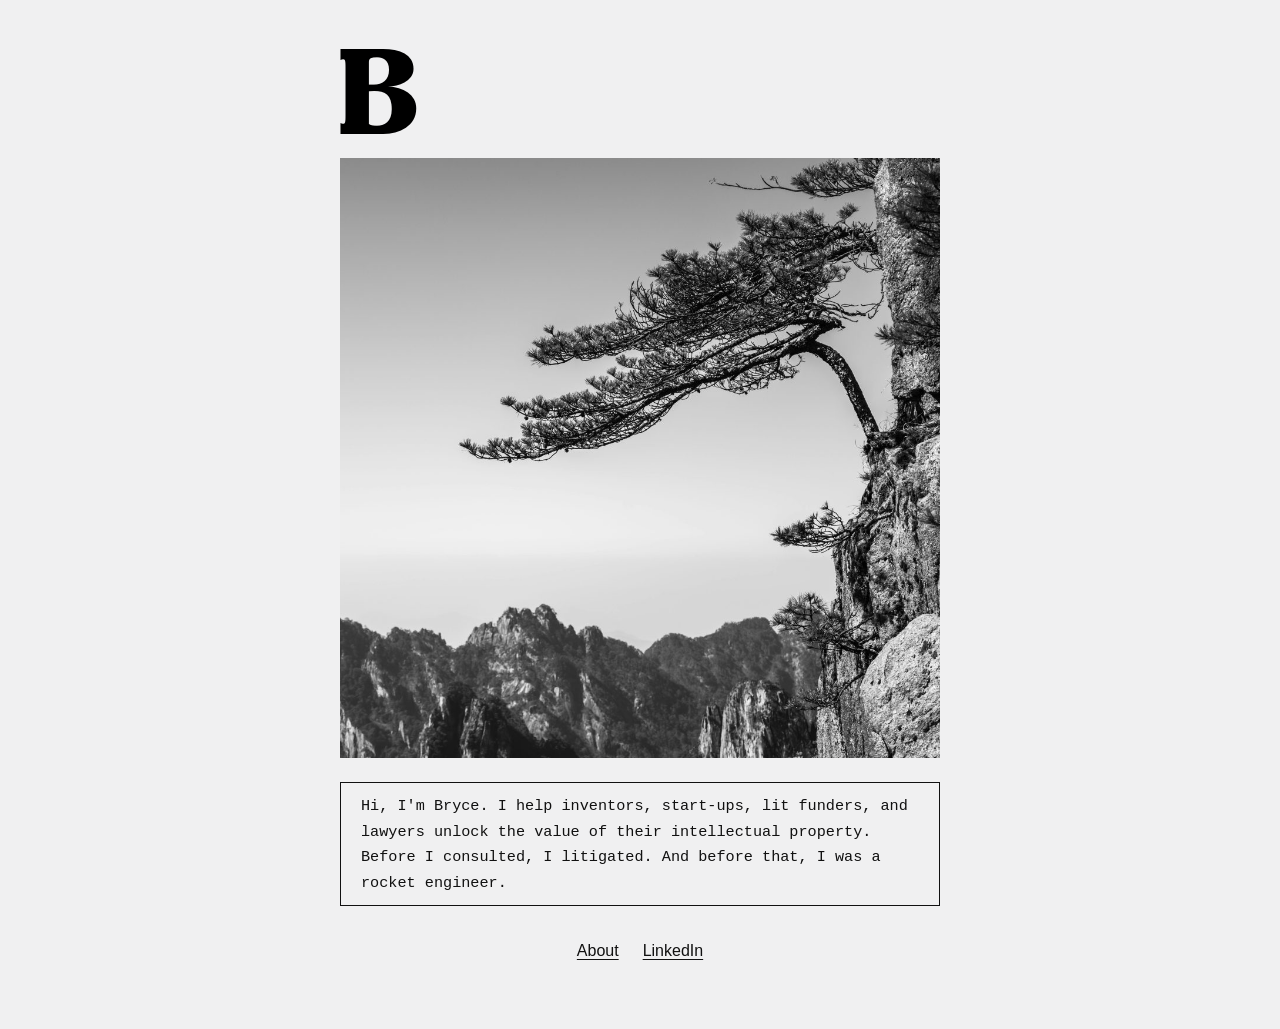
<file: index.html>
<!doctype html>
<html lang="en">
<head>
  <meta charset="utf-8">
  <meta name="viewport" content="width=device-width, initial-scale=1">
  <title>Barcelo Law</title>
  <meta name="description" content="Barcelo Law helps inventors, start-ups, lit funders, and lawyers unlock the value of their intellectual property.">
  <link rel="icon" href="/assets/favicon.png">
  <link rel="preload" href="/assets/Bountyman.woff2" as="font" type="font/woff2" crossorigin>
  <link rel="stylesheet" href="/assets/style.css">
</head>
<body>
  <main class="page">
    <span class="letter-b" aria-label="Barcelo Law">B</span>

    <img class="hero" src="/assets/hero.jpg" alt="" width="1021" height="1024">

    <pre class="code-block"><code>Hi, I'm Bryce. I help inventors, start-ups, lit funders, and lawyers unlock the value of their intellectual property. Before I consulted, I litigated. And before that, I was a rocket engineer.</code></pre>

    <nav class="links">
      <a href="/bio/">About</a>
      <a href="https://www.linkedin.com/in/brycebarcelo/" rel="noopener">LinkedIn</a>
    </nav>
  </main>
</body>
</html>
</file>
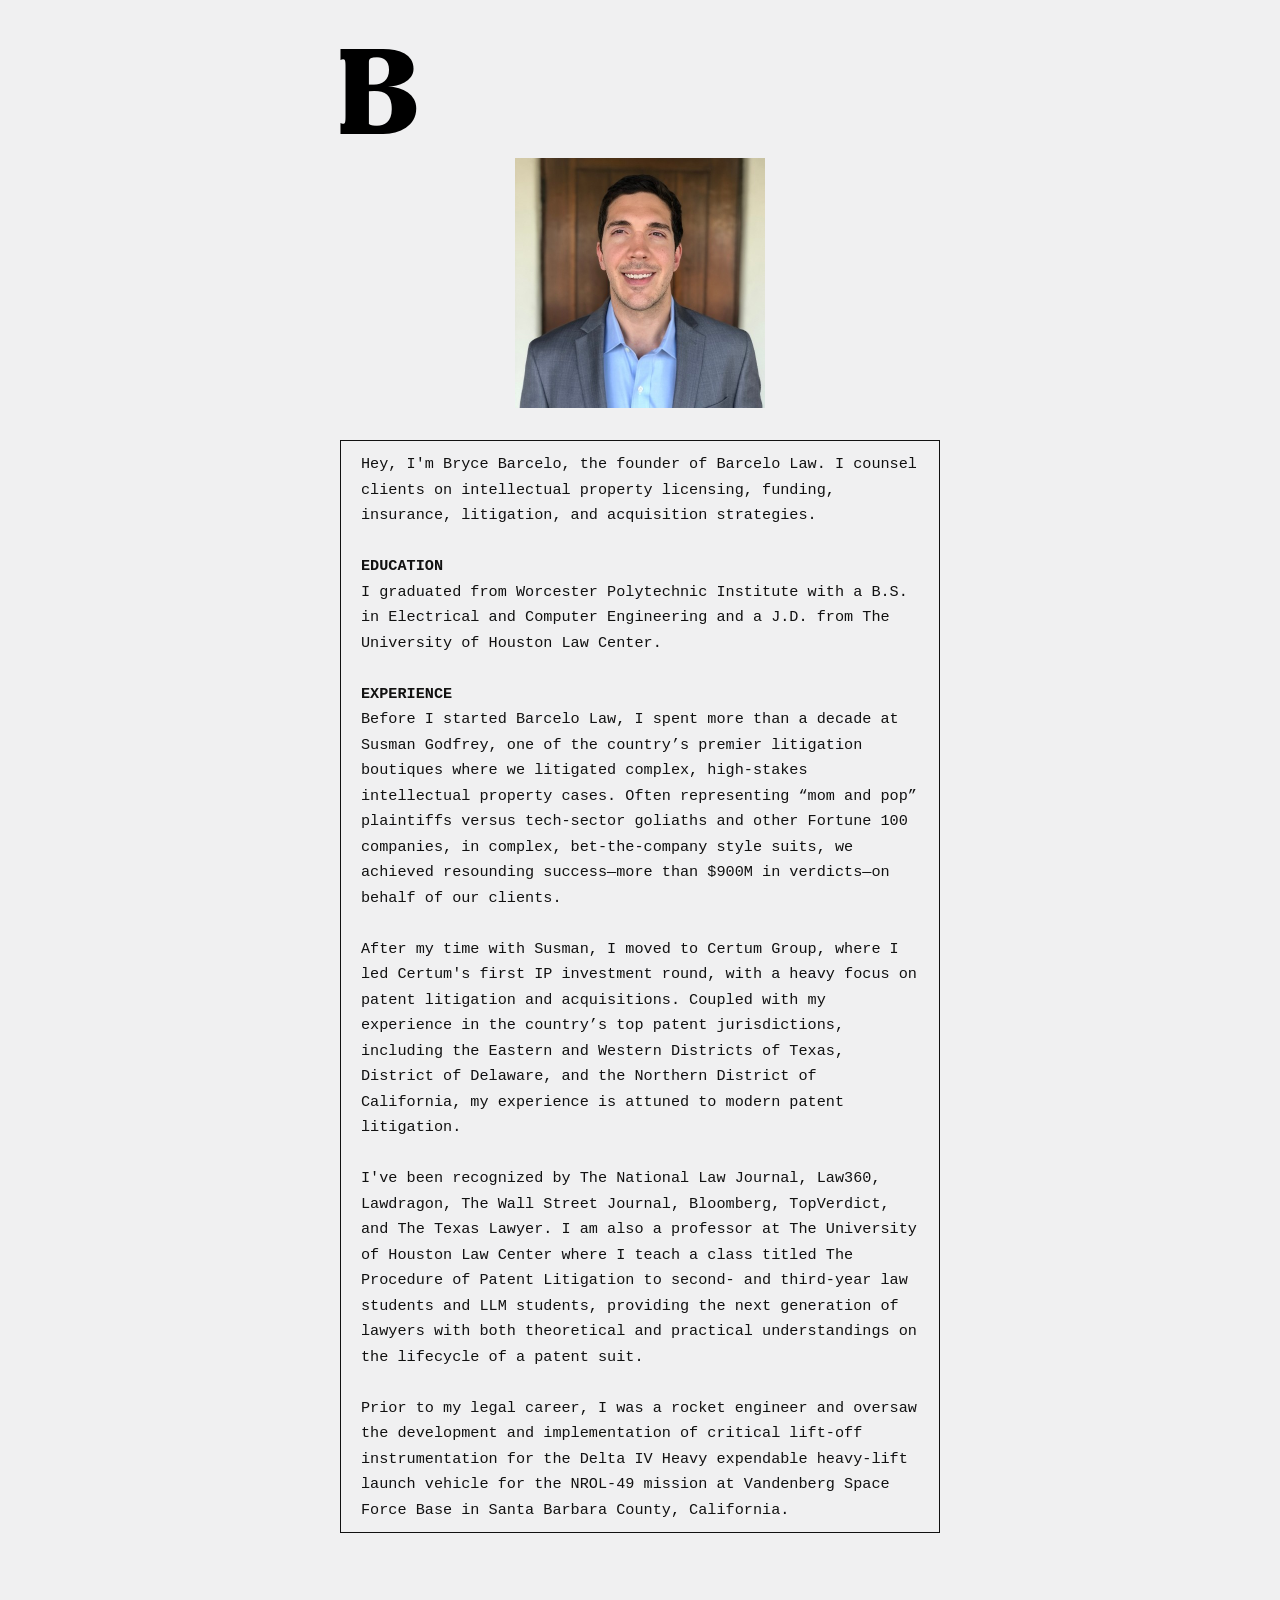
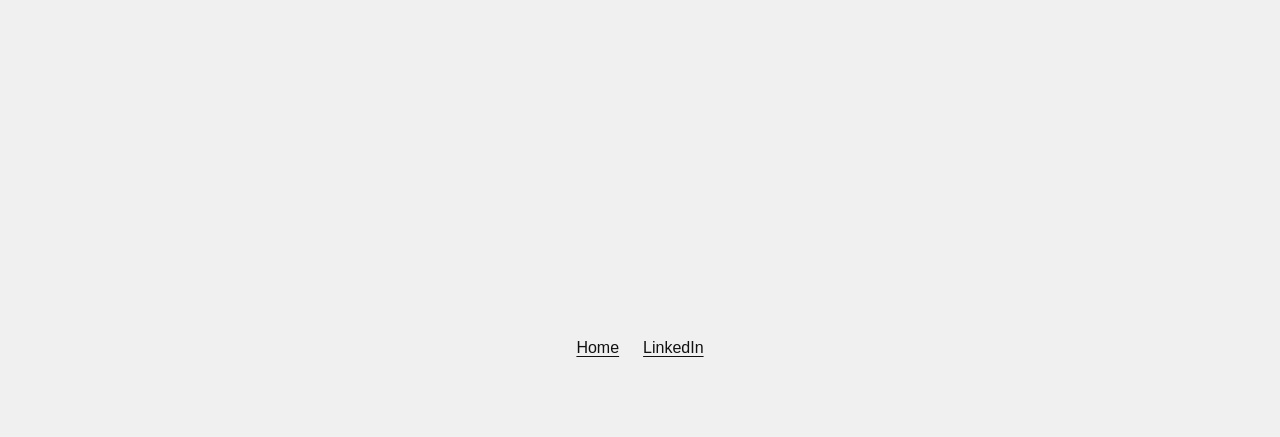
<file: bio/index.html>
<!doctype html>
<html lang="en">
<head>
  <meta charset="utf-8">
  <meta name="viewport" content="width=device-width, initial-scale=1">
  <title>About | Barcelo Law</title>
  <meta name="description" content="Bryce Barcelo, founder of Barcelo Law, counsels clients on intellectual property licensing, funding, insurance, litigation, and acquisition strategies.">
  <link rel="icon" href="/assets/favicon.png">
  <link rel="preload" href="/assets/Bountyman.woff2" as="font" type="font/woff2" crossorigin>
  <link rel="stylesheet" href="/assets/style.css">
</head>
<body>
  <main class="page">
    <a class="letter-b" href="/" aria-label="Barcelo Law home">B</a>

    <img class="headshot" src="/assets/headshot.jpg" alt="Bryce Barcelo" width="250" height="250">

    <pre class="code-block"><code>Hey, I'm Bryce Barcelo, the founder of Barcelo Law. I counsel clients on intellectual property licensing, funding, insurance, litigation, and acquisition strategies.

<strong>EDUCATION</strong>
I graduated from Worcester Polytechnic Institute with a B.S. in Electrical and Computer Engineering and a J.D. from The University of Houston Law Center.

<strong>EXPERIENCE</strong>
Before I started Barcelo Law, I spent more than a decade at Susman Godfrey, one of the country’s premier litigation boutiques where we litigated complex, high-stakes intellectual property cases. Often representing “mom and pop” plaintiffs versus tech-sector goliaths and other Fortune 100 companies, in complex, bet-the-company style suits, we achieved resounding success—more than $900M in verdicts—on behalf of our clients.

After my time with Susman, I moved to Certum Group, where I led Certum's first IP investment round, with a heavy focus on patent litigation and acquisitions. Coupled with my experience in the country’s top patent jurisdictions, including the Eastern and Western Districts of Texas, District of Delaware, and the Northern District of California, my experience is attuned to modern patent litigation.

I've been recognized by The National Law Journal, Law360, Lawdragon, The Wall Street Journal, Bloomberg, TopVerdict, and The Texas Lawyer. I am also a professor at The University of Houston Law Center where I teach a class titled The Procedure of Patent Litigation to second- and third-year law students and LLM students, providing the next generation of lawyers with both theoretical and practical understandings on the lifecycle of a patent suit.

Prior to my legal career, I was a rocket engineer and oversaw the development and implementation of critical lift-off instrumentation for the Delta IV Heavy expendable heavy-lift launch vehicle for the NROL-49 mission at Vandenberg Space Force Base in Santa Barbara County, California.</code></pre>

    <div class="video">
      <iframe src="https://www.youtube-nocookie.com/embed/tWm1jUC5Ags" title="Video" loading="lazy" allow="accelerometer; encrypted-media; gyroscope; picture-in-picture" allowfullscreen></iframe>
    </div>

    <nav class="links">
      <a href="/">Home</a>
      <a href="https://www.linkedin.com/in/brycebarcelo/" rel="noopener">LinkedIn</a>
    </nav>
  </main>
</body>
</html>
</file>
<file: assets/style.css>
@font-face {
  font-family: 'Bountyman';
  src: url('/assets/Bountyman.woff2') format('woff2'),
       url('/assets/Bountyman.woff') format('woff');
  font-weight: normal;
  font-style: normal;
  font-display: swap;
}

:root {
  --bg: #f0f0f1;
  --ink: #111111;
  --muted: #555555;
  --link: #111111;
}

* { box-sizing: border-box; }

html, body {
  margin: 0;
  background: var(--bg);
  color: var(--ink);
}

body {
  font-family: -apple-system, BlinkMacSystemFont, "Segoe UI", Roboto, Helvetica, Arial, sans-serif;
  font-size: 1.0625rem;
  line-height: 1.6;
  -webkit-font-smoothing: antialiased;
}

.page {
  max-width: 640px;
  margin: 0 auto;
  padding: 2rem 1.25rem 4rem;
}

.letter-b {
  font-family: 'Bountyman', Georgia, serif;
  font-size: 8em;
  line-height: 1;
  color: #000;
  display: block;
  margin: 0 0 calc(1.5rem - 0.25em) -0.031em; /* visible gap under the B equals the gap above the text block (1.5rem) */
  padding: 0;
  text-decoration: none;
}

@media (max-width: 600px) {
  .letter-b { font-size: 4em; }
}

a { color: var(--link); text-underline-offset: 3px; }

img { max-width: 100%; height: auto; display: block; }

.hero { width: 100%; aspect-ratio: 1; object-fit: cover; }


.links {
  display: flex;
  gap: 1.5rem;
  justify-content: center;
  margin: 2rem 0 0;
  font-size: 1rem;
}

.headshot { width: 250px; margin: 0 auto 2rem; }

h2 {
  font-size: 0.95rem;
  letter-spacing: 0.08em;
  text-transform: uppercase;
  margin: 2rem 0 0.25rem;
}

.video {
  position: relative;
  aspect-ratio: 16 / 9;
  margin: 2rem 0 0;
}
.video iframe {
  position: absolute; inset: 0;
  width: 100%; height: 100%; border: 0;
}

/* Monospace text blocks (original design choice) */
pre.code-block {
  margin: 1.5rem 0 1rem;
  padding: 10px 20px;
  border: 1px solid var(--ink);
  line-height: 1.5;
  overflow: auto;
}
pre.code-block code {
  font-family: ui-monospace, SFMono-Regular, Menlo, Consolas, "Liberation Mono", monospace;
  font-size: 0.95rem;
  white-space: pre-wrap;
  word-break: break-word;
}
</file>
